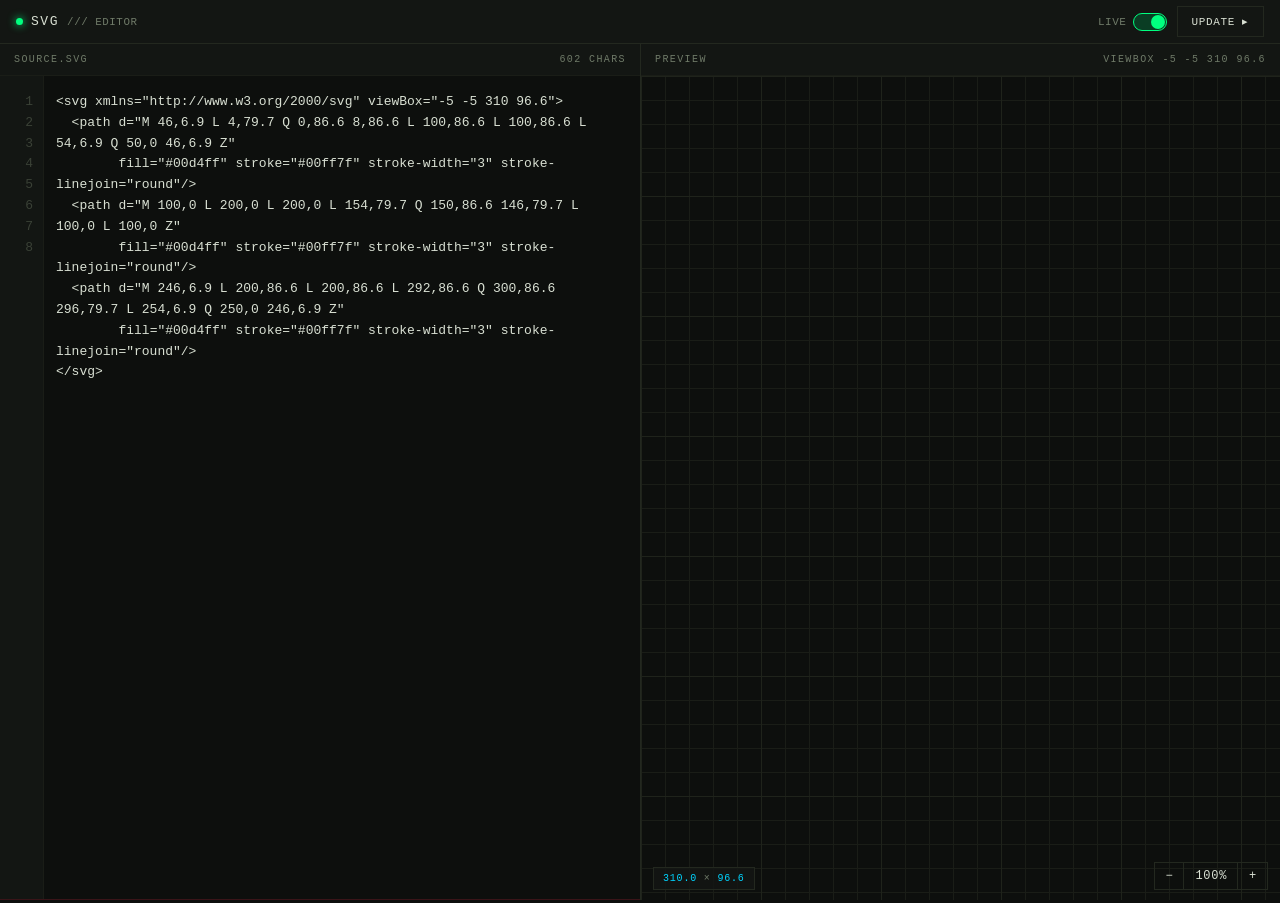
<file: svg-editor.html>
<!DOCTYPE html>
<html lang="en">
<head>
<meta charset="UTF-8">
<title>svg /// editor</title>
<meta name="viewport" content="width=device-width, initial-scale=1.0">
<style>
  :root{
    --bg:        #0d0f0d;
    --panel:     #131613;
    --line:      #23281f;
    --line-dim:  #1a1d17;
    --text:      #d9e0d3;
    --text-dim:  #6f7a68;
    --accent:    #00ff7f;
    --accent-dim:#0a3d24;
    --cyan:      #00d4ff;
    --mono: "IBM Plex Mono", "SF Mono", "JetBrains Mono", Menlo, Consolas, monospace;
  }

  *{box-sizing:border-box;}

  html,body{
    margin:0; padding:0; height:100%;
    background:var(--bg); color:var(--text);
    font-family:var(--mono);
    overflow:hidden;
  }

  /* ---------- top bar ---------- */
  .topbar{
    height:44px;
    display:flex; align-items:center; justify-content:space-between;
    padding:0 16px;
    border-bottom:1px solid var(--line);
    background:var(--panel);
  }
  .brand{
    font-size:13px; letter-spacing:.12em; text-transform:uppercase;
    color:var(--text);
    display:flex; align-items:center; gap:8px;
  }
  .brand .dot{
    width:7px; height:7px; border-radius:50%;
    background:var(--accent);
    box-shadow:0 0 8px var(--accent);
  }
  .brand small{ color:var(--text-dim); font-weight:normal; letter-spacing:.05em; }

  .topbar-right{ display:flex; align-items:center; gap:10px; }

  .mode-toggle{
    display:flex; align-items:center; gap:6px;
    font-size:11px; color:var(--text-dim);
    letter-spacing:.05em; text-transform:uppercase;
    user-select:none;
  }
  .switch{
    position:relative; width:34px; height:18px;
    background:var(--line); border-radius:10px;
    cursor:pointer; transition:background .15s ease;
    border:1px solid var(--line);
  }
  .switch.on{ background:var(--accent-dim); border-color:var(--accent); }
  .switch .knob{
    position:absolute; top:1px; left:1px;
    width:14px; height:14px; border-radius:50%;
    background:var(--text-dim);
    transition:transform .15s ease, background .15s ease;
  }
  .switch.on .knob{ transform:translateX(16px); background:var(--accent); }

  button{
    font-family:var(--mono);
    font-size:11px; letter-spacing:.06em; text-transform:uppercase;
    background:transparent; color:var(--text);
    border:1px solid var(--line);
    padding:8px 14px;
    cursor:pointer;
    transition:border-color .12s ease, color .12s ease, background .12s ease;
  }
  button:hover{ border-color:var(--accent); color:var(--accent); }
  button:active{ background:var(--accent-dim); }
  #updateBtn.pulse{
    border-color:var(--cyan); color:var(--cyan);
  }
  #updateBtn.pulse:hover{ border-color:var(--accent); color:var(--accent); }

  /* ---------- layout ---------- */
  .wrap{
    display:grid;
    grid-template-columns: 1fr 1fr;
    height:calc(100% - 44px);
  }

  .pane{
    display:flex; flex-direction:column;
    min-width:0; min-height:0;
    position:relative;
  }
  .pane + .pane{ border-left:1px solid var(--line); }

  .pane-header{
    height:32px; flex:none;
    display:flex; align-items:center; justify-content:space-between;
    padding:0 14px;
    font-size:10px; letter-spacing:.14em; text-transform:uppercase;
    color:var(--text-dim);
    border-bottom:1px solid var(--line-dim);
    background:var(--panel);
  }
  .pane-header .tag{
    color:var(--text-dim);
    font-size:10px;
  }

  /* ---------- code pane ---------- */
  .code-area{
    flex:1; position:relative; min-height:0;
    background:var(--bg);
  }
  textarea#code{
    width:100%; height:100%;
    resize:none; border:none; outline:none;
    background:transparent; color:var(--text);
    font-family:var(--mono);
    font-size:13px; line-height:1.6;
    padding:16px 16px 16px 56px;
    tab-size:2;
    caret-color:var(--accent);
  }
  .gutter{
    position:absolute; top:0; left:0; bottom:0; width:44px;
    padding:16px 0;
    text-align:right;
    font-size:13px; line-height:1.6;
    color:#3a4136;
    background:var(--panel);
    border-right:1px solid var(--line-dim);
    user-select:none;
    overflow:hidden;
    pointer-events:none;
  }
  .gutter div{ padding-right:10px; }

  .error-bar{
    flex:none;
    min-height:0;
    max-height:0;
    overflow:hidden;
    font-size:11px;
    color:#ff5f6d;
    background:#1a0d0f;
    border-top:1px solid #3a1418;
    transition:max-height .15s ease;
    padding:0 14px;
  }
  .error-bar.show{ max-height:60px; padding:10px 14px; }

  /* ---------- preview pane ---------- */
  .preview-area{
    flex:1; position:relative; min-height:0;
    overflow:auto;
    background:
      linear-gradient(var(--line-dim) 1px, transparent 1px) 0 0 / 24px 24px,
      linear-gradient(90deg, var(--line-dim) 1px, transparent 1px) 0 0 / 24px 24px,
      var(--bg);
    display:flex; align-items:center; justify-content:center;
  }
  .preview-area::before{
    content:"";
    position:absolute; inset:0;
    background:
      linear-gradient(var(--line) 1px, transparent 1px) 0 0 / 120px 120px,
      linear-gradient(90deg, var(--line) 1px, transparent 1px) 0 0 / 120px 120px;
    pointer-events:none;
    opacity:.6;
  }

  .stage{
    position:relative;
    display:flex; align-items:center; justify-content:center;
    filter:drop-shadow(0 0 24px rgba(0,0,0,.5));
  }
  .stage svg{
    max-width:70vw;
    max-height:70vh;
    display:block;
  }

  .crosshair{
    position:absolute;
    pointer-events:none;
  }
  .crosshair.h{ left:-9999px; right:-9999px; height:1px; background:rgba(0,255,127,.18); }
  .crosshair.v{ top:-9999px; bottom:-9999px; width:1px; background:rgba(0,255,127,.18); }

  .dims{
    position:absolute; bottom:10px; left:12px;
    font-size:10px; letter-spacing:.08em;
    color:var(--text-dim);
    background:rgba(19,22,19,.8);
    border:1px solid var(--line);
    padding:5px 9px;
    pointer-events:none;
  }
  .dims b{ color:var(--cyan); font-weight:normal; }

  .zoom-controls{
    position:absolute; bottom:10px; right:12px;
    display:flex; gap:1px;
    border:1px solid var(--line);
  }
  .zoom-controls button{
    border:none; padding:6px 10px; font-size:12px;
    border-right:1px solid var(--line);
  }
  .zoom-controls button:last-child{ border-right:none; }

  ::-webkit-scrollbar{ width:10px; height:10px; }
  ::-webkit-scrollbar-track{ background:var(--panel); }
  ::-webkit-scrollbar-thumb{ background:var(--line); border:2px solid var(--panel); }
  ::-webkit-scrollbar-thumb:hover{ background:var(--text-dim); }

  @media (max-width: 800px){
    .wrap{ grid-template-columns:1fr; grid-template-rows:1fr 1fr; }
    .pane + .pane{ border-left:none; border-top:1px solid var(--line); }
    .stage svg{ max-width:90vw; max-height:40vh; }
  }
</style>
</head>
<body>

<div class="topbar">
  <div class="brand"><span class="dot"></span>svg<small>/// editor</small></div>
  <div class="topbar-right">
    <div class="mode-toggle">
      live
      <div class="switch on" id="liveSwitch"><div class="knob"></div></div>
    </div>
    <button id="updateBtn">Update ▸</button>
  </div>
</div>

<div class="wrap">

  <div class="pane">
    <div class="pane-header">
      <span>source.svg</span>
      <span class="tag" id="charCount">0 chars</span>
    </div>
    <div class="code-area">
      <div class="gutter" id="gutter"></div>
      <textarea id="code" spellcheck="false"></textarea>
    </div>
    <div class="error-bar" id="errorBar"></div>
  </div>

  <div class="pane">
    <div class="pane-header">
      <span>preview</span>
      <span class="tag" id="viewboxTag">—</span>
    </div>
    <div class="preview-area" id="previewArea">
      <div class="stage" id="stage"></div>
      <div class="dims" id="dims">—</div>
      <div class="zoom-controls">
        <button id="zoomOut">−</button>
        <button id="zoomReset">100%</button>
        <button id="zoomIn">+</button>
      </div>
    </div>
  </div>

</div>

<script>
(function(){
  const codeEl      = document.getElementById('code');
  const gutterEl     = document.getElementById('gutter');
  const stageEl      = document.getElementById('stage');
  const errorBar     = document.getElementById('errorBar');
  const updateBtn    = document.getElementById('updateBtn');
  const liveSwitch    = document.getElementById('liveSwitch');
  const charCount     = document.getElementById('charCount');
  const viewboxTag    = document.getElementById('viewboxTag');
  const dimsEl        = document.getElementById('dims');
  const zoomInBtn     = document.getElementById('zoomIn');
  const zoomOutBtn    = document.getElementById('zoomOut');
  const zoomResetBtn  = document.getElementById('zoomReset');

  let liveMode = true;
  let zoom = 1;

  const DEFAULT_SVG =
`<svg xmlns="http://www.w3.org/2000/svg" viewBox="-5 -5 310 96.6">
  <path d="M 46,6.9 L 4,79.7 Q 0,86.6 8,86.6 L 100,86.6 L 100,86.6 L 54,6.9 Q 50,0 46,6.9 Z"
        fill="#00d4ff" stroke="#00ff7f" stroke-width="3" stroke-linejoin="round"/>
  <path d="M 100,0 L 200,0 L 200,0 L 154,79.7 Q 150,86.6 146,79.7 L 100,0 L 100,0 Z"
        fill="#00d4ff" stroke="#00ff7f" stroke-width="3" stroke-linejoin="round"/>
  <path d="M 246,6.9 L 200,86.6 L 200,86.6 L 292,86.6 Q 300,86.6 296,79.7 L 254,6.9 Q 250,0 246,6.9 Z"
        fill="#00d4ff" stroke="#00ff7f" stroke-width="3" stroke-linejoin="round"/>
</svg>`;

  codeEl.value = DEFAULT_SVG;

  // ---------- gutter / line numbers ----------
  function updateGutter(){
    const lines = codeEl.value.split('\n').length;
    let html = '';
    for(let i=1;i<=lines;i++) html += '<div>'+i+'</div>';
    gutterEl.innerHTML = html;
    charCount.textContent = codeEl.value.length + ' chars';
  }
  codeEl.addEventListener('scroll', ()=>{ gutterEl.scrollTop = codeEl.scrollTop; });

  // ---------- render ----------
  function render(){
    const src = codeEl.value.trim();
    errorBar.classList.remove('show');
    errorBar.textContent = '';

    if(!src){
      stageEl.innerHTML = '';
      viewboxTag.textContent = '—';
      dimsEl.textContent = '—';
      return;
    }

    try{
      const parser = new DOMParser();
      const doc = parser.parseFromString(src, 'image/svg+xml');
      const perr = doc.querySelector('parsererror');
      if(perr){
        throw new Error(perr.textContent.split('\n')[0] || 'Parse error');
      }
      const svgEl = doc.querySelector('svg');
      if(!svgEl){
        throw new Error('No <svg> root element found');
      }

      stageEl.innerHTML = '';
      stageEl.appendChild(svgEl);

      const vb = svgEl.getAttribute('viewBox');
      if(vb){
        viewboxTag.textContent = 'viewBox ' + vb;
      } else {
        const w = svgEl.getAttribute('width') || '?';
        const h = svgEl.getAttribute('height') || '?';
        viewboxTag.textContent = w + ' × ' + h;
      }

      let w = svgEl.getAttribute('width');
      let h = svgEl.getAttribute('height');
      if((!w || !h) && vb){
        const parts = vb.trim().split(/[\s,]+/);
        if(parts.length === 4){ w = parts[2]; h = parts[3]; }
      }
      dimsEl.innerHTML = (w&&h) ? ('<b>'+parseFloat(w).toFixed(1)+'</b> × <b>'+parseFloat(h).toFixed(1)+'</b>') : '—';

      applyZoom();
    }catch(err){
      errorBar.textContent = '⚠ ' + err.message;
      errorBar.classList.add('show');
    }
  }

  function applyZoom(){
    const svg = stageEl.querySelector('svg');
    if(!svg) return;
    svg.style.transform = 'scale(' + zoom + ')';
    svg.style.transition = 'transform .1s ease';
  }

  // ---------- events ----------
  codeEl.addEventListener('input', ()=>{
    updateGutter();
    if(liveMode) render();
  });

  updateBtn.addEventListener('click', render);

  liveSwitch.addEventListener('click', ()=>{
    liveMode = !liveMode;
    liveSwitch.classList.toggle('on', liveMode);
    updateBtn.classList.toggle('pulse', !liveMode);
    if(liveMode) render();
  });

  zoomInBtn.addEventListener('click', ()=>{ zoom = Math.min(zoom+0.1, 3); zoomResetBtn.textContent = Math.round(zoom*100)+'%'; applyZoom(); });
  zoomOutBtn.addEventListener('click', ()=>{ zoom = Math.max(zoom-0.1, 0.2); zoomResetBtn.textContent = Math.round(zoom*100)+'%'; applyZoom(); });
  zoomResetBtn.addEventListener('click', ()=>{ zoom = 1; zoomResetBtn.textContent = '100%'; applyZoom(); });

  // tab key inserts spaces
  codeEl.addEventListener('keydown', (e)=>{
    if(e.key === 'Tab'){
      e.preventDefault();
      const start = codeEl.selectionStart, end = codeEl.selectionEnd;
      codeEl.value = codeEl.value.slice(0,start) + '  ' + codeEl.value.slice(end);
      codeEl.selectionStart = codeEl.selectionEnd = start + 2;
      updateGutter();
      if(liveMode) render();
    }
  });

  // init
  updateGutter();
  render();
  updateBtn.classList.toggle('pulse', !liveMode);
})();
</script>

</body>
</html>
</file>
